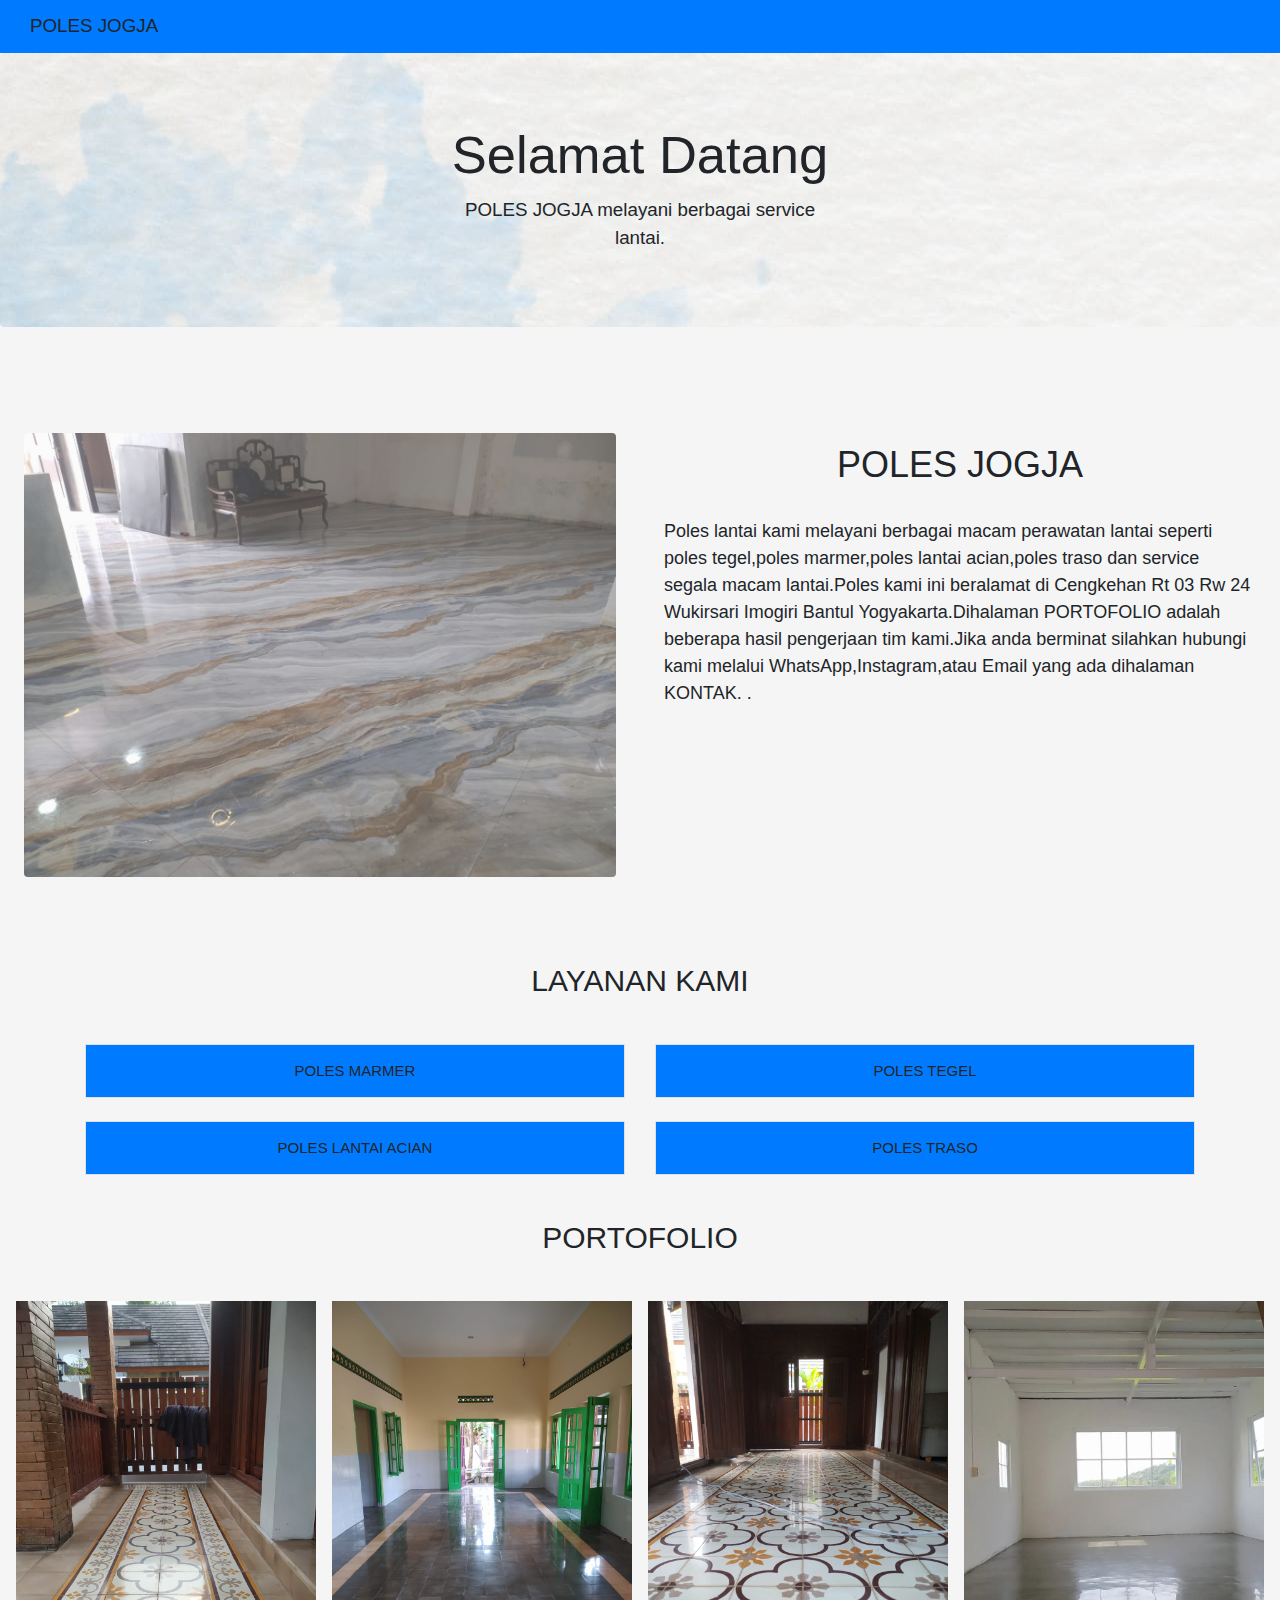
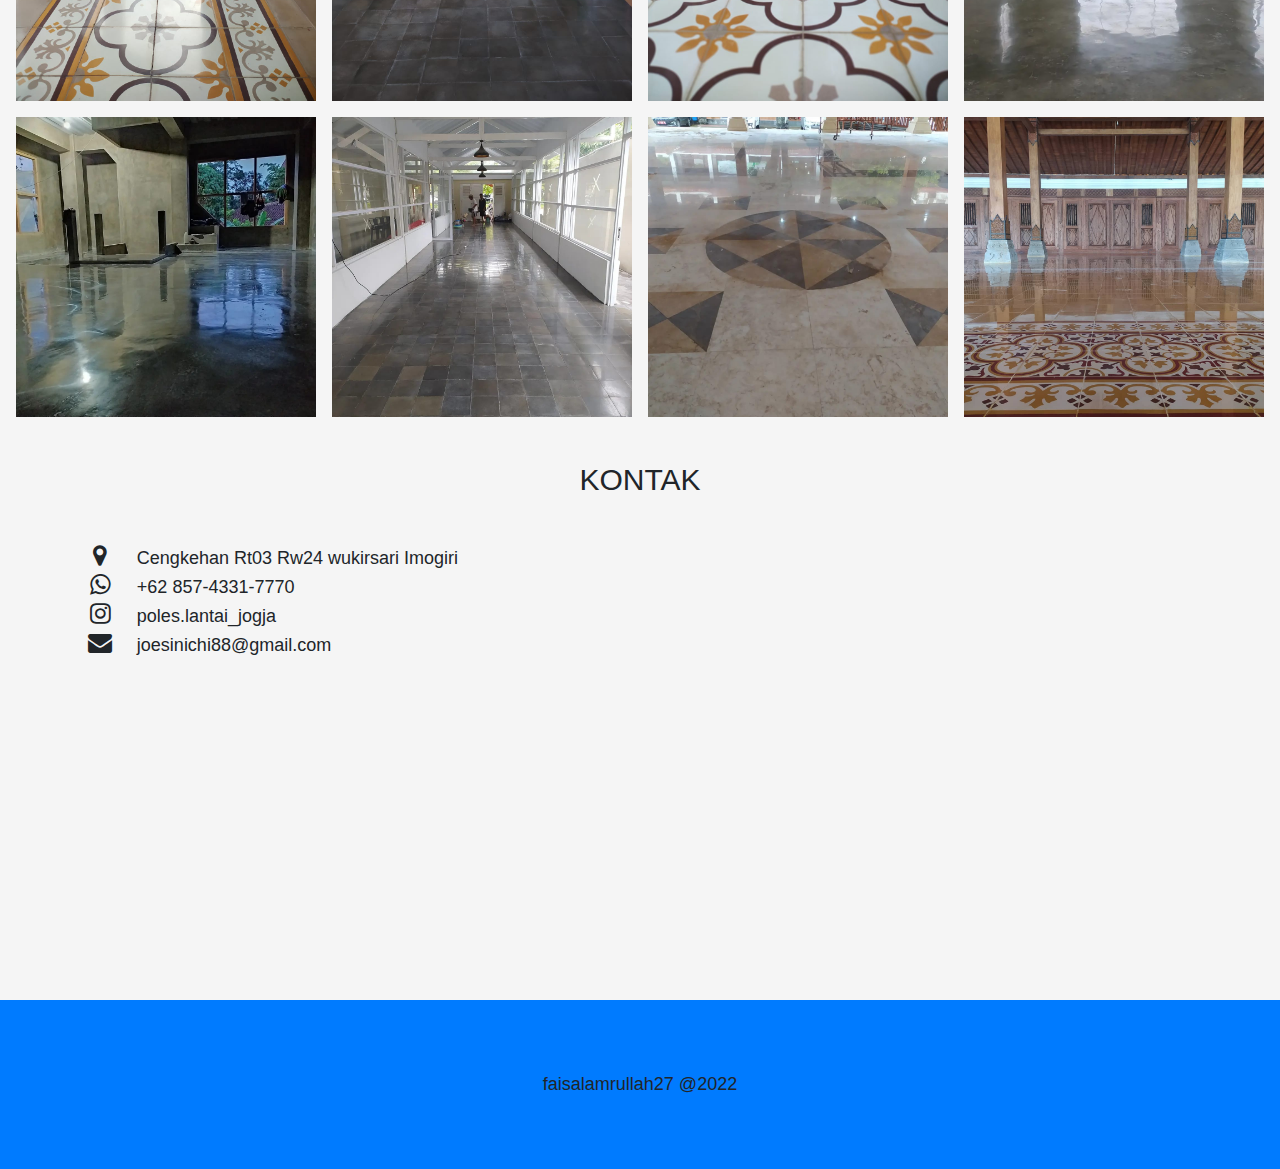
<file: index.html>
<!doctype html>
<html lang="en">
  <head>
    <meta charset="utf-8">
    <meta name="viewport" content="width=device-width, initial-scale=1">
    <title>POLES JOGJA </title>
    <link rel="stylesheet" href="https://cdn.jsdelivr.net/npm/bootstrap@4.0.0/dist/css/bootstrap.min.css" 
    integrity="sha384-Gn5384xqQ1aoWXA+058RXPxPg6fy4IWvTNh0E263XmFcJlSAwiGgFAW/dAiS6JXm" crossorigin="anonymous">
    <link rel="stylesheet" href="https://www.w3schools.com/w3css/4/w3.css">
    <link rel="stylesheet" href="https://cdnjs.cloudflare.com/ajax/libs/font-awesome/4.7.0/css/font-awesome.min.css">
  </head>
  <body style="background-color:whitesmoke">
    <!-- Navbar -->
    <nav class="navbar bg-primary">
      <div class="container-fluid">
        <span class="navbar-brand mb-0 h1">POLES JOGJA</span>
      </div>
    </nav>
    <!-- End Navbar  -->
    <!-- Jumbotron -->
    <div class="jumbotron" style="background-image:url(ft1.jpg);max-width:1600px;min-width:500px">
      <div class="container text-center col-md-4">
        <h1 class="display-4">Selamat Datang</h1>
          <p class="lead">POLES JOGJA melayani berbagai service lantai.</p>
        </div>
    </div>
    <!-- End Jumbotron -->
    <!-- Tentang -->
    <div class="w3-row w3-padding-64" id="about">
      <div class="w3-col m6 w3-padding-large w3-hide-small">
          <img src="ft5.jpeg" class="w3-round w3-image w3-opacity-min" alt="foto5" width="600"
              height="750">
      </div>

      <div class="w3-col m6 w3-padding-large">
          <h1 class="w3-center">POLES JOGJA</h1><br>
          <p class="w3-large">Poles lantai kami melayani berbagai macam perawatan 
            lantai seperti poles tegel,poles marmer,poles lantai acian,poles traso dan 
            service segala macam lantai.Poles kami ini beralamat di Cengkehan Rt 03 Rw 
            24 Wukirsari Imogiri Bantul Yogyakarta.Dihalaman PORTOFOLIO adalah beberapa hasil 
            pengerjaan tim kami.Jika anda berminat silahkan hubungi kami melalui WhatsApp,Instagram,atau
             Email yang ada dihalaman KONTAK.

            .</p>
      </div>
  </div>

    <!-- End tentang -->
    <!-- Layanan -->
    <div class="container text-center">
      <h2>LAYANAN KAMI</h2>
    </div>
    <div class="container text-center mt-5 mb-5">
      <div class="row g-2">
        <div class="col-6 mb-4">
          <div class="p-3 border bg-primary">POLES MARMER</div>
        </div>
        <div class="col-6">
          <div class="p-3 border bg-primary">POLES TEGEL</div>
        </div>
        <div class="col-6">
          <div class="p-3 border bg-primary">POLES LANTAI ACIAN</div>
        </div>
        <div class="col-6">
          <div class="p-3 border bg-primary">POLES TRASO</div>
        </div>
      </div>
    </div>
    <!-- End Layanan -->
    <!-- portofolio -->
    <div class="container text-center mt-5 mb-5">
      <h2>PORTOFOLIO</h2>
    </div> 
    <div class="w3-row-padding w3-center">
      <div class="w3-col m3">
          <img src="ft2.jpeg" style="width:100%" alt="foto2">
      </div>

      <div class="w3-col m3">
          <img src="ft3.jpeg" style="width:100%" alt="foto3">
      </div>

      <div class="w3-col m3">
          <img src="ft12.jpeg" style="width:100%" alt="foto12">
      </div>

      <div class="w3-col m3">
          <img src="ft16.jpeg" style="width:100%" alt="foto16">
      </div>
  </div>

  <div class="w3-row-padding w3-center w3-section">
      <div class="w3-col m3">
          <img src="ft6.jpeg" style="width:100%"  alt="foto6">
      </div>

      <div class="w3-col m3">
          <img src="ft7.jpeg" style="width:100%"  alt="foto7">
      </div>

      <div class="w3-col m3">
          <img src="ft13.jpeg" style="width:100%" alt="foto13">
      </div>

      <div class="w3-col m3">
          <img src="ft9.jpeg" style="width:100%" alt="foto9">
      </div>
  </div>
</div>
    <!-- End portofolio -->
    <!-- Kontak -->
    <div class="container text-center mt-5 mb-5">
      <h2>KONTAK</h2>
    </div> 
    <div class="container">
      <div class="row">
        <div class="col">
          <div class="w3-large w3-margin-bottom">
            <i class="fa fa-map-marker fa-fw w3-hover-text-black w3-xlarge w3-margin-right"></i> Cengkehan Rt03 Rw24 wukirsari Imogiri<br>
            <i class="fa fa-whatsapp fa-fw w3-hover-text-black w3-xlarge w3-margin-right"></i> +62 857-4331-7770<br>
            <i class="fa fa-instagram fa-fw w3-hover-text-black w3-xlarge w3-margin-right"></i> poles.lantai_jogja<br>
            <i class="fa fa-envelope fa-fw w3-hover-text-black w3-xlarge w3-margin-right"></i> joesinichi88@gmail.com<br>
        </div>
        </div>
        <div class="col">
          <iframe src="https://www.google.com/maps/embed?pb=!1m18!1m12!1m3!1d3951.7857379582765!2d110.40235981415579!3d-7.917436181006415!2m3!1f0!2f0!3f0!3m2!1i1024!2i768!4f13.1!3m3!1m2!1s0x2e7a55ce98c5d8e7%3A0x4e3e058c60442cdd!2sTukang%20pasang%20granit%2C%20tegel%2C%20kramik%2C%20plafon%2C%20dan%20poles%20lantai%20profisional!5e0!3m2!1sid!2sid!4v1662358585486!5m2!1sid!2sid" width="600" height="450" style="border:0;" allowfullscreen="" loading="lazy" referrerpolicy="no-referrer-when-downgrade"></iframe>
        </div>
      </div>
    </div>
    <!-- End Kontak -->
     <!-- Footer -->
     <footer class="w3-center bg-primary w3-padding-64 ">
      <h5>faisalamrullah27 @2022</h5>
     </footer>
   <!-- Footer end. -->
  </body>
</html>
</file>
